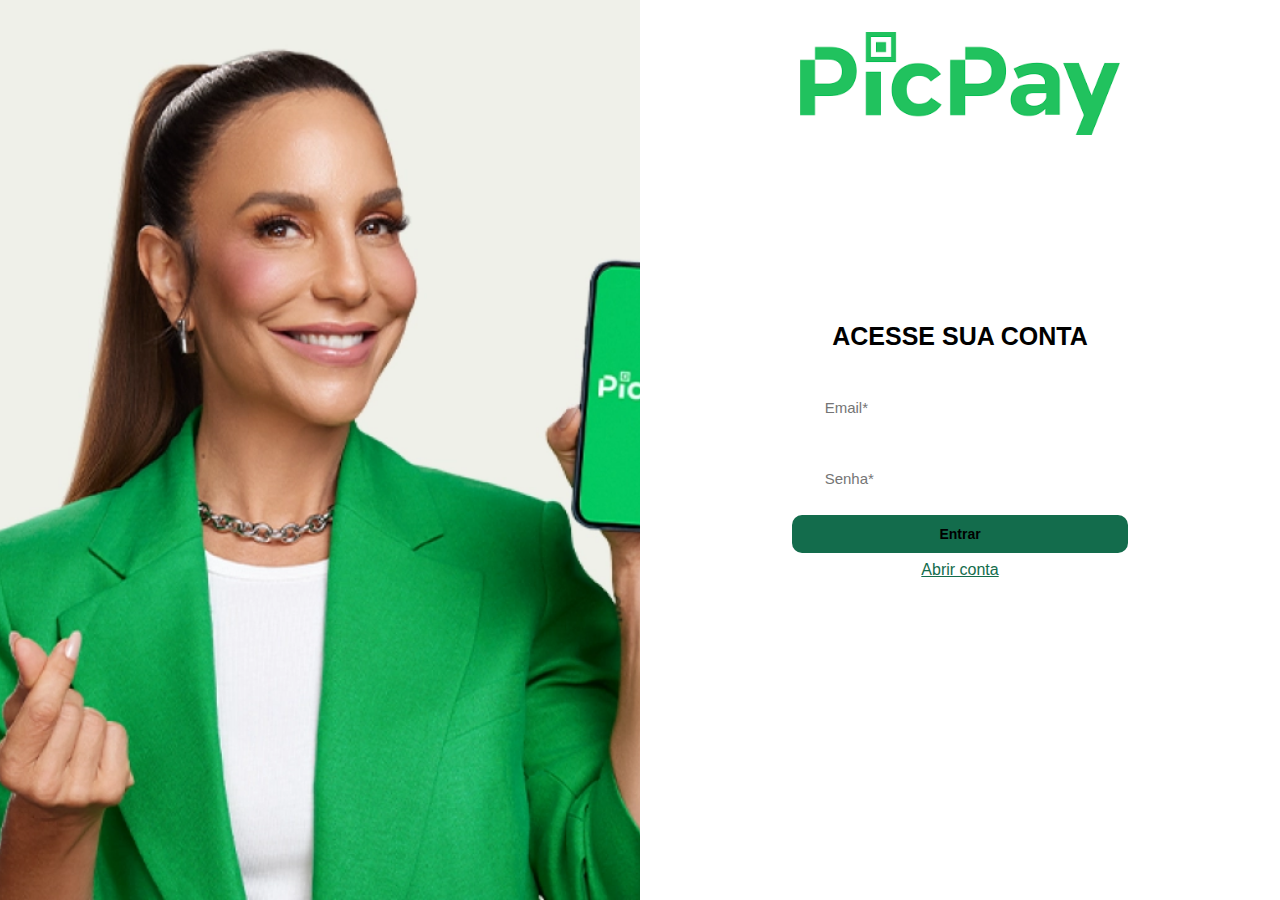
<file: index.html>
<!DOCTYPE html>
<html lang="en">

<head>
    <meta charset="UTF-8">
    <meta name="viewport" content="width=device-width, initial-scale=1.0">
    <title>Document</title>
    <link rel="stylesheet" href="./estilos/style.css">
</head>

<body>

    <div class="container">
        <div class="container_esquerda">
            <img src="image/backgound_login.webp" alt="imagem_publi">
        </div>

        <div class="container_direita">
            
            <img class="imagem_logo" src="/image/logo.png" alt="logo_picpay">

                <h4 id="title">Acesse sua conta</h4>

            <form>
                <label for="email_login"></label>
                <input class="form_blanks" type="email" id="email_login" name="emailFisica" placeholder="Email*" minlength="4" required><br><br>

                <label for="senha_login" class="senha"></label>
                <input class="form_blanks" type="password" id="senha" name="senha" placeholder="Senha*" minlength="4" required>   
                
                <button class="btn_login" >Entrar</button>
            </form>
            <a class="levar_cadastro" href="/pages/cadastro.html">Abrir conta</a>
        </div>
    </div>


    <script src="/js/main.js"></script>
</body>

</html>
</file>
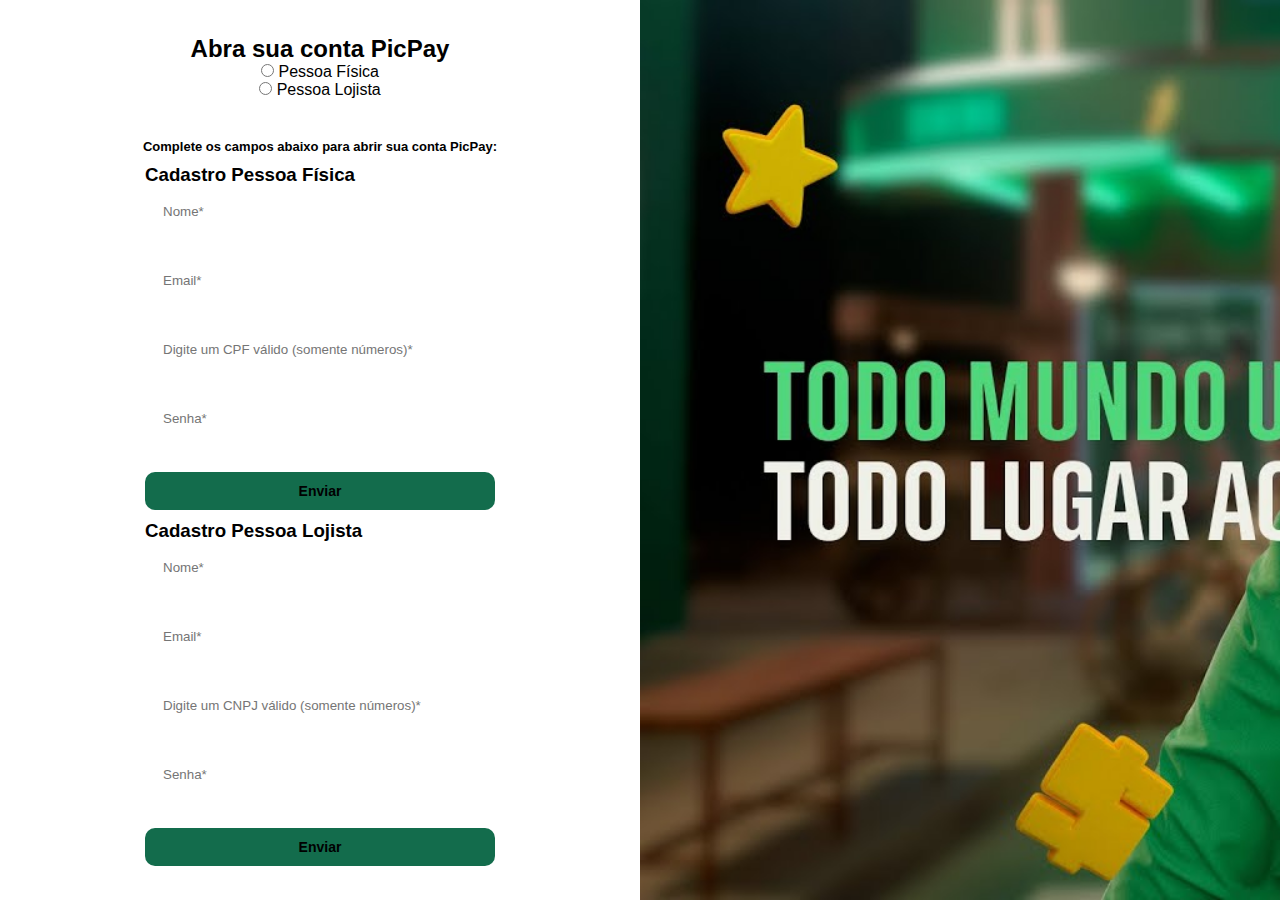
<file: cadastro.html>
<!DOCTYPE html>
<html lang="en">

<head>
    <meta charset="UTF-8">
    <meta name="viewport" content="width=device-width, initial-scale=1.0">
    <link rel="stylesheet" href="./estilos/cadastro.css">
    <title>Desafio Pic Pay</title>
</head>

<body>

    <div class="container">
    <div class="container_esquerda">
        <!-- Titulo -->
        <header id="title">
            <!-- <img class="title_icone" src="/image/fav_form_icon.png" alt="icone de cadastro"> -->
            <h2>Abra sua conta PicPay</h2>
        </header>

        <!-- Botões radio para a escolha do formulario correto-->
        <label class="radio_btn1">
            <input type="radio" name="tipoPessoa" value="fisica"> Pessoa Física
        </label>
        <label class="radio_btn2">
            <input type="radio" name="tipoPessoa" value="lojista"> Pessoa Lojista
        </label>

        <h2 class="msg_cadastro">Complete os campos abaixo para abrir sua conta PicPay:
        </h2>

        <!-- Formulário para Pessoa Física -->
        <form id="formPessoaFisica">
            <h3>Cadastro Pessoa Física</h3>
            <label for="nomeFisica"></label>
            <input class="form_blanks" type="text" id="nomeFisica" name="nomeFisica" placeholder="Nome*" required><br><br>

            <label for="emailFisica"></label>
            <input class="form_blanks" type="email" id="emailFisica" name="emailFisica" placeholder="Email*" required><br><br>

            <label for="cpfFisica"></label>
            <input class="form_blanks" type="text" id="cpfFisica" name="cpfFisica"
                placeholder="Digite um CPF válido (somente números)*" maxlength="14" pattern="\d{3}\.?\d{3}\.?\d{3}-?\d{2}" required><br><br>

            <label for="senhaFisica"></label>
            <input class="form_blanks" type="password" id="senhaFisica" name="senhaFisica" placeholder="Senha*" required><br><br>

            <button class="btn_cadastrar_fisica" type="submit">Enviar</button>
        </form>

        <!-- Formulário para Pessoa Lojista -->
        <form id="formPessoaLojista">
            <h3>Cadastro Pessoa Lojista</h3>
            <label for="nomeLojista"></label>
            <input class="form_blanks" type="text" id="nomeLojista" name="nomeLojista" placeholder="Nome*" required><br><br>

            <label for="emailLojista"></label>
            <input class="form_blanks" type="email" id="emailLojista" name="emailLojista" placeholder="Email*" required><br><br>

            <label for="cnpjLojista"></label>
            <input class="form_blanks" type="text" id="cnpjLojista" name="cnpjLojista"
                placeholder="Digite um CNPJ válido (somente números)*" maxlength="14" pattern="\d{2}\.?\d{3}\.?\d{3}/?\d{4}-?\d{2}" required><br><br>

            <label for="senhaLojista"></label>
            <input class="form_blanks" type="password" id="senhaLojista" name="senhaLojista" placeholder="Senha*" required><br><br>

            <button class="btn_cadastrar_lojista" type="submit">Enviar</button>
        </form>
    </div>

    <div class="container_direita">
        <img src="image/img_propaganda.jpg" alt="imagem_publi">
    </div>
    </div>


    <script src="./app.js"></script>
</body>

</html>
</file>
<file: estilos/style.css>
* {
    margin: 0;
    padding: 0;
    font-family: sans-serif;
    box-sizing: border-box;
}

:root {
    --white: black;
    --font-color: black;
    --title-color: black;
    --background-color: white;
    --verde-forte: #136C4C;
    --verde-fraco: #238662;
    --base-font-size: 16px;
}

body,
html {
    height: 100%;
    margin: 0;
    padding: 0;
    background-color: var(--background-color);
}

.container {
    display: flex;
    width: 100%;
    height: 100vh;
    overflow: hidden;
}

.container_esquerda {
    width: 50%;
    height: 100%;
    background-color: var(--background-color);
    display: flex;
    justify-content: center;
    align-items: center;
    overflow: hidden;
    /*impede que copiem a imagem*/
    user-select: none; 
    pointer-events: none;
    -webkit-user-drag: none;
}

.container_esquerda img {
    width: 100%;
    height: 100%;
    object-fit: cover;
}

.container_direita {
    width: 50%;
    display: flex;
    flex-direction: column;
    justify-content: center;
    align-items: center;
    padding: 1.25rem;
    position: relative;
}

.imagem_logo {
    width: 20rem;
    padding: 0 0 3.125rem 0;
    position: absolute;
    top: 1rem;
    max-width: 100%;
    height: auto;
    margin-top: 1rem;
    /*impede que copiem a imagem*/
    user-select: none; 
    pointer-events: none;
    -webkit-user-drag: none;
}

#title {
    margin-bottom: 1.875rem;
    text-align: center;
    text-transform: uppercase;
    color: var(--title-color);
    font-size: 1.5625rem;
}

/* Estilos para os inputs */
.form_blanks {
    padding: 0.9375rem 1.875rem;
    width: 100%;
    outline: none;
    border: 0.1875rem solid transparent;
    border-radius: 0.625rem;
    box-shadow: none;
    font-size: 0.9375rem;
}

.form_blanks:hover {
    border-color: var(--verde-fraco);
}

.form_blanks:focus {
    border-color: var(--verde-forte);
}

button {
    cursor: pointer;
    font-size: 0.875rem;
    padding: 0.5rem 0.625rem;
    font-weight: bold;
    color: var(--font-color);
    background: var(--verde-forte);
    border-radius: 0.625rem;
    margin-top: 0.625rem;
    width: 100%;
    outline: none;
    border: 0.1875rem solid transparent;
}

button:hover {
    background-color: var(--verde-fraco);
}

a {
    color: var(--font-color);
}

a:hover {
    background-color: #E6F6F0;
    width: 6.25rem;
}

.levar_cadastro {
    margin-top: 0.5rem;
    text-align: center;
    color: var(--verde-forte);
    border-radius: 0.3125rem;
}

@media (max-width: 768px) {
    .container {
        flex-direction: column;
    }

    .container_esquerda {
        display: none;
    }

    .container_direita {
        top: 22rem;
        width: 100%;
        order: 1;
    }

    .imagem_logo {
        top: -10rem;
        width: 8rem;
    }
}

@media (max-width: 480px) {
    .container_esquerda {
        display: none;
    }

    .container_direita {
        width: 100%;
    }

    .form_blanks {
        width: 100%;
    }

    .imagem_logo {
        top: -10rem;
        width: 8rem;
    }
}
</file>
<file: estilos/cadastro.css>
* {
    margin: 0;
    padding: 0;
    font-family: sans-serif;
    box-sizing: border-box;
}

:root {
    --white: black;
    --font-color: black;
    --title-color: black;
    --background-color: white;
    --verde-forte: #136C4C;
    --verde-fraco: #238662;
}

body,
html {
    height: 100%;
    background-color: var(--background-color);
}

#logo {
    width: 10rem;
    padding: 0 0 3.125rem 0;
    position: absolute;
    max-width: 100%;
    height: auto;
    margin-top: 1rem;
    top: 1rem;
    /*impede que copiem a imagem*/
    user-select: none; 
    pointer-events: none;
    -webkit-user-drag: none;
}

.btn_escolha_form {
    display: flex;
    padding: 0 4rem;
    width: 100%;
}

.btn_fisica,
.btn_lojista {
    display: inline-block;
    padding: 1.5rem 1rem;
    font-size: 1rem;
    font-weight: bold;
    text-transform: uppercase;
    cursor: pointer;
    border: none;
    background: none;
    color: gray;
    position: relative;
    width: 100%;
}

.btn_fisica.active,
.btn_lojista.active {
    color: var(--verde-fraco);
}

.btn_fisica.active::after,
.btn_lojista.active::after {
    content: "";
    position: absolute;
    left: 0;
    bottom: -5px;
    height: 3px;
    width: 100%;
    background-color: var(--verde-forte);
    border-radius: 2px;
}

.msg_cadastro {
    padding-top: 2.5rem;
    font-size: small;
    color: var(--title-color);
}

.container {
    display: flex;
    width: 100%;
    height: 100%;
}

.container_esquerda {
    width: 50%;
    padding: 1.25rem;
    display: flex;
    flex-direction: column;
    box-sizing: border-box;
    justify-content: center;
    align-items: center;
}

#formPessoaFisica,
#formPessoaLojista {
    margin-top: 0.625rem;
    color: var(--font-color);
    max-width: 100%;

}

.form_blanks {
    padding: 0.9375rem;
    width: 21.875rem;
    outline: none;
    border: 0.1875rem solid transparent;
    border-radius: 0.625rem;
    box-shadow: none;
    border-width: 0.1875rem;
}

.form_blanks:hover {
    border-color: var(--verde-fraco);
    outline: none;
    box-shadow: none;
}

.form_blanks:focus {
    border-color: var(--verde-forte);
    outline: none;
    box-shadow: none;
}

.btn_cadastrar_fisica,
.btn_cadastrar_lojista {
    cursor: pointer;
    font-size: 0.875rem;
    padding: 0.5rem 0.625rem;
    font-weight: bold;
    color: var(--font-color);
    background: var(--verde-forte);
    border-radius: 0.625rem;
    margin-top: 0.625rem;
    width: 100%;
    outline: none;
    border: 0.1875rem solid transparent;
}

.btn_cadastrar_fisica:hover,
.btn_cadastrar_lojista:hover {
    background-color: var(--verde-fraco);
}

.container_direita {
    width: 50%;
    background-size: cover;
    background-position: center;
    display: flex;
    /*impede que copiem a imagem*/
    user-select: none; 
    pointer-events: none;
    -webkit-user-drag: none;
}

.active {
    display: block;
}

@media (max-width: 1040px) {
    .container {
        flex-direction: column;
    }

    .container_direita {
        display: none;
    }

    .container_esquerda {
        width: 100%;
        margin-top: 5rem;
        order: 1;
    }
}

@media (max-width: 768px) {
    .container {
        flex-direction: column;
    }

    .container_direita {
        display: none;
    }

    .container_esquerda {
        width: 100%;
        order: 1;
    }
}

@media (max-width: 480px) {

    .container {
        margin-top: 2rem;
    }
    .container_direita {
        display: none;
    }

    .container_esquerda {
        width: 100%;
        margin-top: 2.625rem;
    }

    .form_blanks {
        width: 100%;
    }
}
</file>
